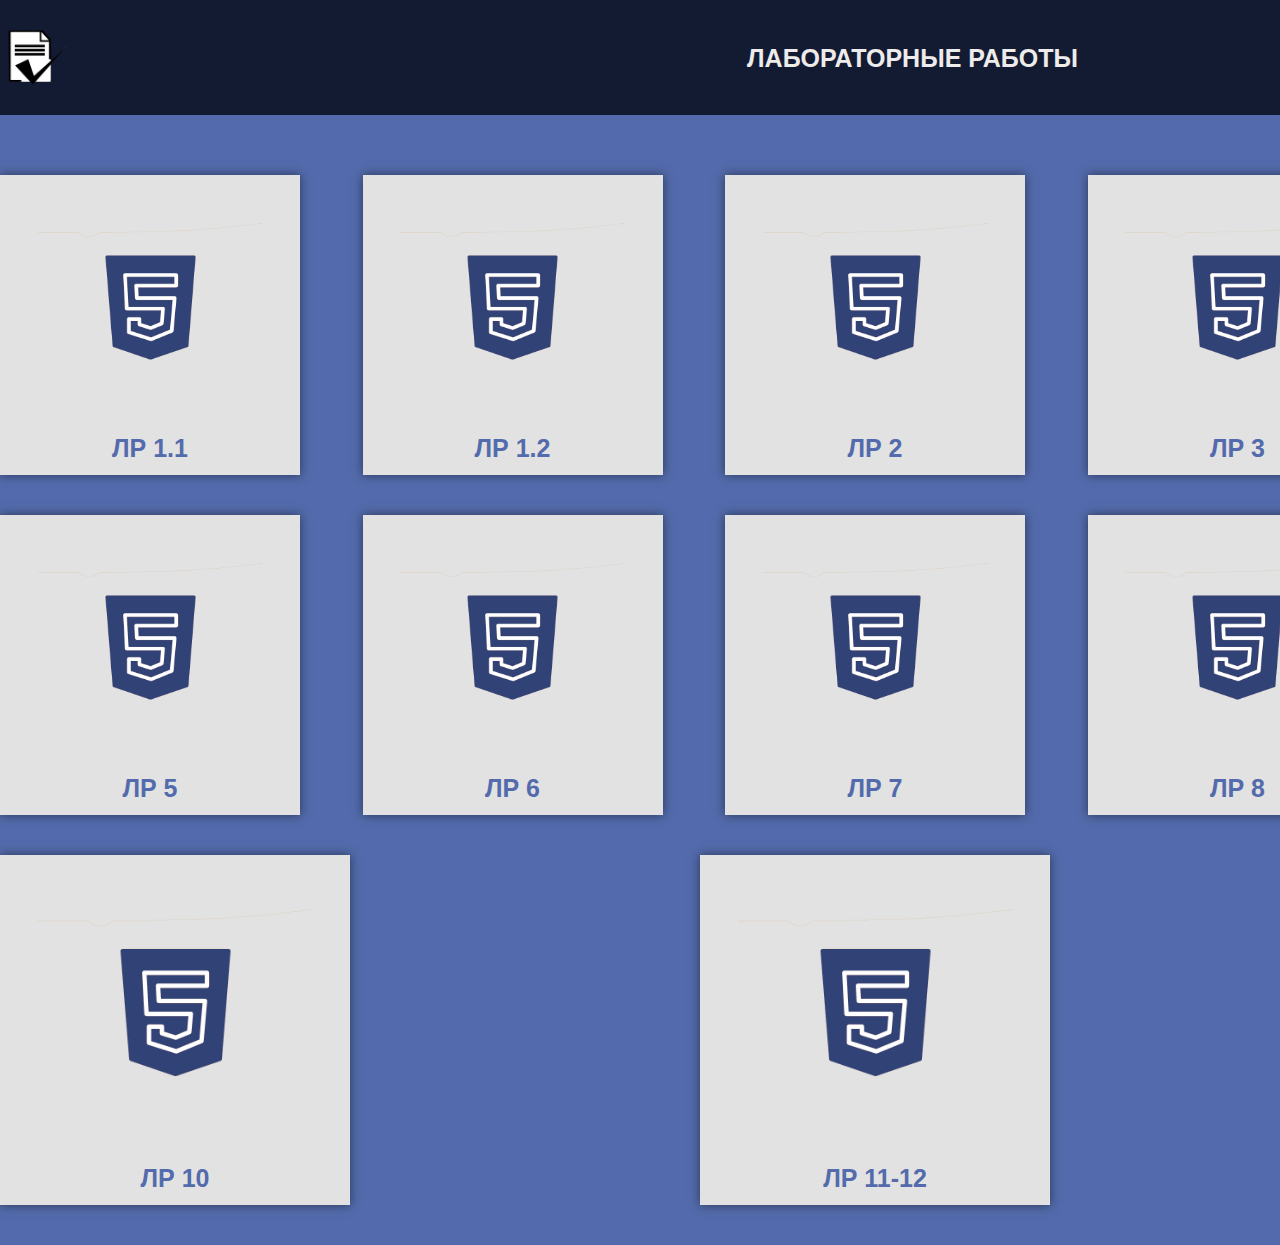
<file: index.html>
﻿<!DOCTYPE html>
<html lang="en">
<head>
    <meta charset="UTF-8">
    <meta name="viewport" content="width=device-width, initial-scale=1.0">
    <link type="text/css" rel="stylesheet" href="css/style.css">
    <title>Лабораторные работы</title>
</head>
<body>


  <header class="header"> 
		<div class="container">
			<div class="nav">
				<img src="images/hehes.png" width="75" height="75" alt="Avatar" class="logo">
        <h3 class="moid">Лабораторные работы</h3>
				<ul class="menu">
				</ul>
			</div>
		</div>
	</header>


  <div class="container_glav">
    <div class="container">
      <div class="lineone">
        <div class="block1" class="gallery1">
          <a href="*" target="_blank" ><img class="gallereya" src="images/hehe.png" width="225" height="225" alt="photo 1"></a>
            <p>
               <h3 class="gostintext"> <a  class="gostintextt" href="*">ЛР 1.1</a> </h3>
           </p>
        </div>

        <div class="block1">
          <a href="*" target="_blank" ><img class="gallereya" src="images/hehe.png" width="225" height="225" alt="photo"></a>
            <p>
               <h3 class="gostintext"><a href="*">ЛР 1.2</a></h3>
           </p>
        </div>

        <div class="block1">
          <a href="2.html" target="_blank" ><img class="gallereya" src="images/hehe.png" width="225" height="225" alt="photo"></a>
            <p>
               <h3 class="gostintext"><a href="*">ЛР 2</a></h3>
           </p>
        </div>
        
        <div class="block1">
          <a href="*" target="_blank" ><img class="gallereya" src="images/hehe.png" width="225" height="225" alt="photo"></a>
            <p>
               <h3 class="gostintext"><a href="*">ЛР 3</a></h3>
           </p>
        </div>

        <div class="block1">
          <a href="*" target="_blank" ><img class="gallereya" src="images/hehe.png" width="225" height="225" alt="photo"></a>
            <p>
               <h3 class="gostintext"><a href="*">ЛР 4</a></h3>
           </p>
        </div>
      </div>

      <div class="lineone">

        <div class="block1">
          <a href="1_name.html" target="_blank" ><img class="gallereya" src="images/hehe.png" width="225" height="225" alt="photo"></a>
            <p>
               <h3 class="gostintext"><a href="*">ЛР 5</a></h3>
           </p>
        </div>

        <div class="block1">
          <a href="*" target="_blank" ><img class="gallereya" src="images/hehe.png" width="225" height="225" alt="photo 1"></a>
            <p>
               <h3 class="gostintext"><a href="*">ЛР 6</a></h3>
           </p>
        </div>

        <div class="block1">
          <a href ="ЛР7/index.html" target="_blank" ><img class="gallereya" src="images/hehe.png" width="225" height="225" alt="photo"></a>
            <p>
               <h3 class="gostintext"><a href="ЛР7/index.html">ЛР 7</a></h3>
           </p>
        </div>

        <div class="block1">
          <a href="Три колонки/index.html" target="_blank" ><img class="gallereya" src="images/hehe.png" width="225" height="225" alt="photo"></a>
            <p>
               <h3 class="gostintext"><a href="Три колонки/index.html">ЛР 8</a></h3>
           </p>
        </div>

        <div class="block1">
          <a href="лр9/index.html" target="_blank" ><img class="gallereya" src="images/hehe.png" width="225" height="225" alt="photo"></a>
            <p>
               <h3 class="gostintext"><a href="лр9/index.html">ЛР 9</a></h3>
           </p>
        </div>
      </div>


<div class="lineone">
        
        <div class="block2">
          <a href="лр10/index.html" target="_blank" ><img class="gallereya" src="images/hehe.png" width="275" height="275" alt="photo"></a>
            <p>
               <h3 class="gostintext"><a href="лр10/index.html">ЛР 10</a></h3>
           </p>
        </div>

        <div class="block2">
          <a href= "Лабораторная работа 11-12/Bootstrap/example_for_students.html" target="_blank" ><img class="gallereya" src="images/hehe.png" width="275" height="275" alt="photo"></a>
            <p>
               <h3 class="gostintext"><a href="Лабораторная работа 11-12/Bootstrap/example_for_students.html">ЛР 11-12</a></h3>
           </p>
        </div>

        <div class="block2">
          <a href= "less.html" target="_blank" ><img class="gallereya" src="images/hehe.png" width="275" height="275" alt="photo"></a>
            <p>
               <h3 class="gostintext"><a href="less.html">ЛР 13-14</a></h3>
           </p>
        </div>
  </div>
</div>

</body>
</html>
</file>
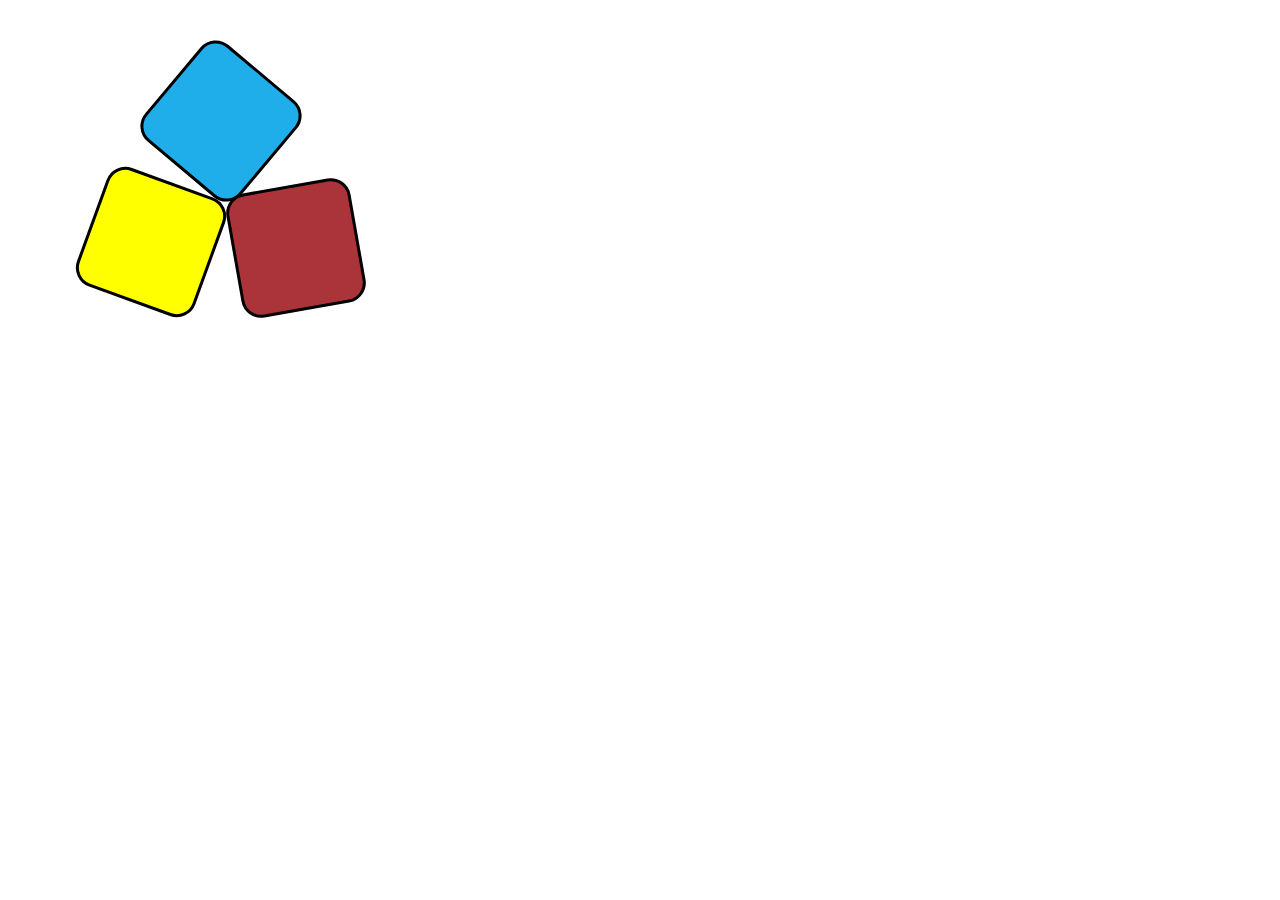
<file: dokum2.html>
<!DOCTYPE html>
<html>
<head>
<meta charset="utf-8">
<title>Кубики</title>
<style>
.square1 {
transform: rotate(40deg);
position: relative;
top:50px;
left:150px;
width: 120px;
height: 120px;
background: #1faee9;
background: radial-gradient(square);
border-style: solid;
border-radius: 20px
}

.square2 {
transform: rotate(20deg);
position: relative;
top:45px;
left:80px;
width: 120px;
height: 120px;
background: #ffff00;
background: radial-gradient(square);
border-style: solid;
border-radius: 20px
}

.square3 {
transform: rotate(80deg);
position: relative;
top:-75px;
left:225px;
width: 120px;
height: 120px;
background: #ab343a;
background: radial-gradient(square);
border-style: solid;
border-radius: 20px
}

</style>
</head>
<body>
<div class="square1"></div>
<div class="square2"></div>
<div class="square3"></div>
</body>
</html>
</file>
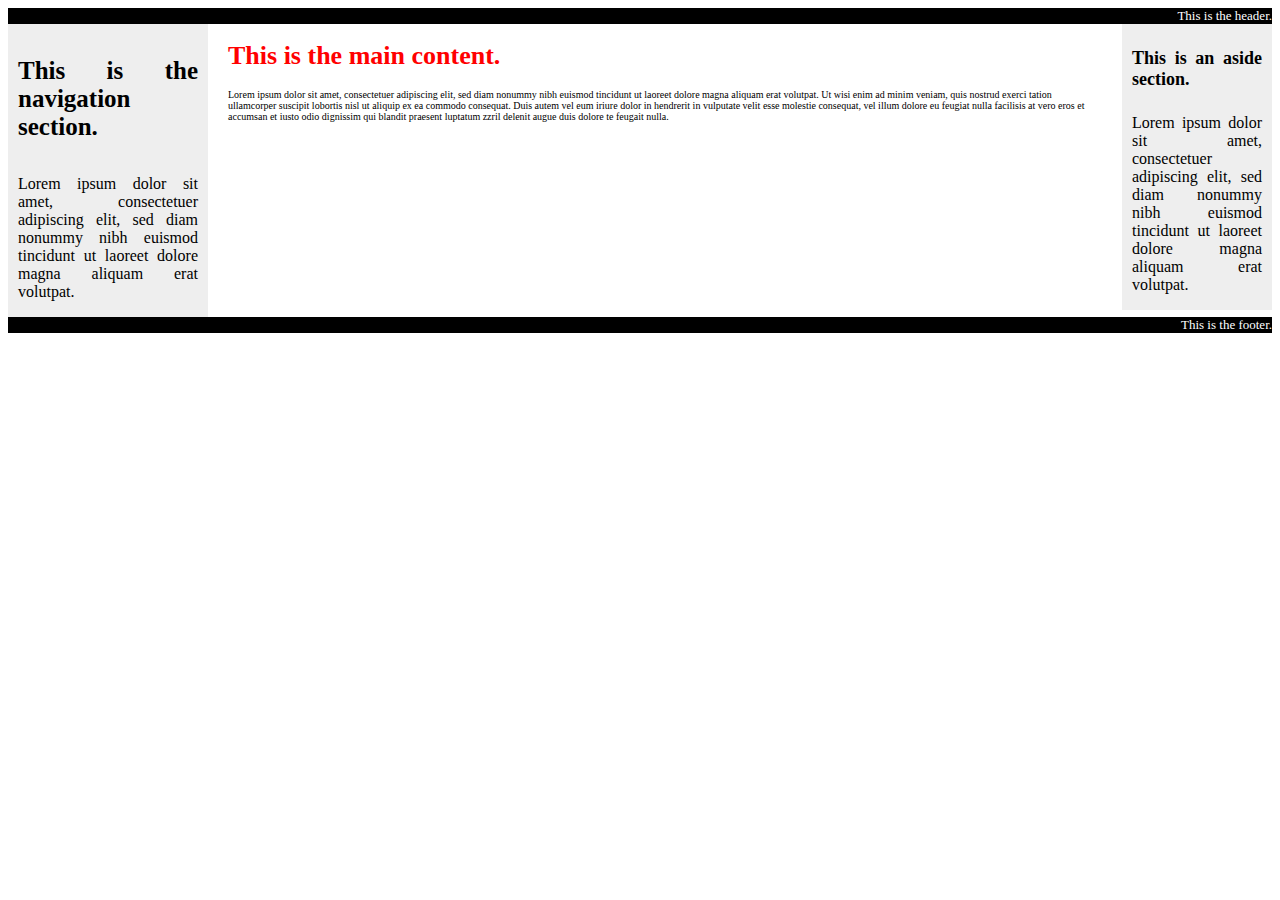
<file: less.html>
<!DOCTYPE html>
<html lang="en">
<head>
  <meta charset="UTF-8">
  <title>Modern CSS</title>
  <link rel="stylesheet" href="less.css">
</head>
<body>
  <header>This is the header.</header>
  <main class="main-block">
    <h1 class="main-block__title">This is the main content.</h1>
    <p class="main-block__text">Lorem ipsum dolor sit amet, consectetuer adipiscing elit, sed diam nonummy nibh euismod tincidunt ut laoreet dolore magna aliquam erat volutpat. Ut wisi enim ad minim veniam, quis nostrud exerci tation ullamcorper suscipit lobortis nisl ut aliquip ex ea commodo consequat. Duis autem vel eum iriure dolor in hendrerit in vulputate velit esse molestie consequat, vel illum dolore eu feugiat nulla facilisis at vero eros et accumsan et iusto odio dignissim qui blandit praesent luptatum zzril delenit augue duis dolore te feugait nulla.</p>
  </main>
  <nav>
    <h4>This is the navigation section.</h4>
    <p>Lorem ipsum dolor sit amet, consectetuer adipiscing elit, sed diam nonummy nibh euismod tincidunt ut laoreet dolore magna aliquam erat volutpat.</p>
  </nav>
  <aside>
    <h4>This is an aside section.</h4>
    <p>Lorem ipsum dolor sit amet, consectetuer adipiscing elit, sed diam nonummy nibh euismod tincidunt ut laoreet dolore magna aliquam erat volutpat.</p>
  </aside>
  <footer><span>This is the footer.</span> </footer>
</body>
</html>
</file>
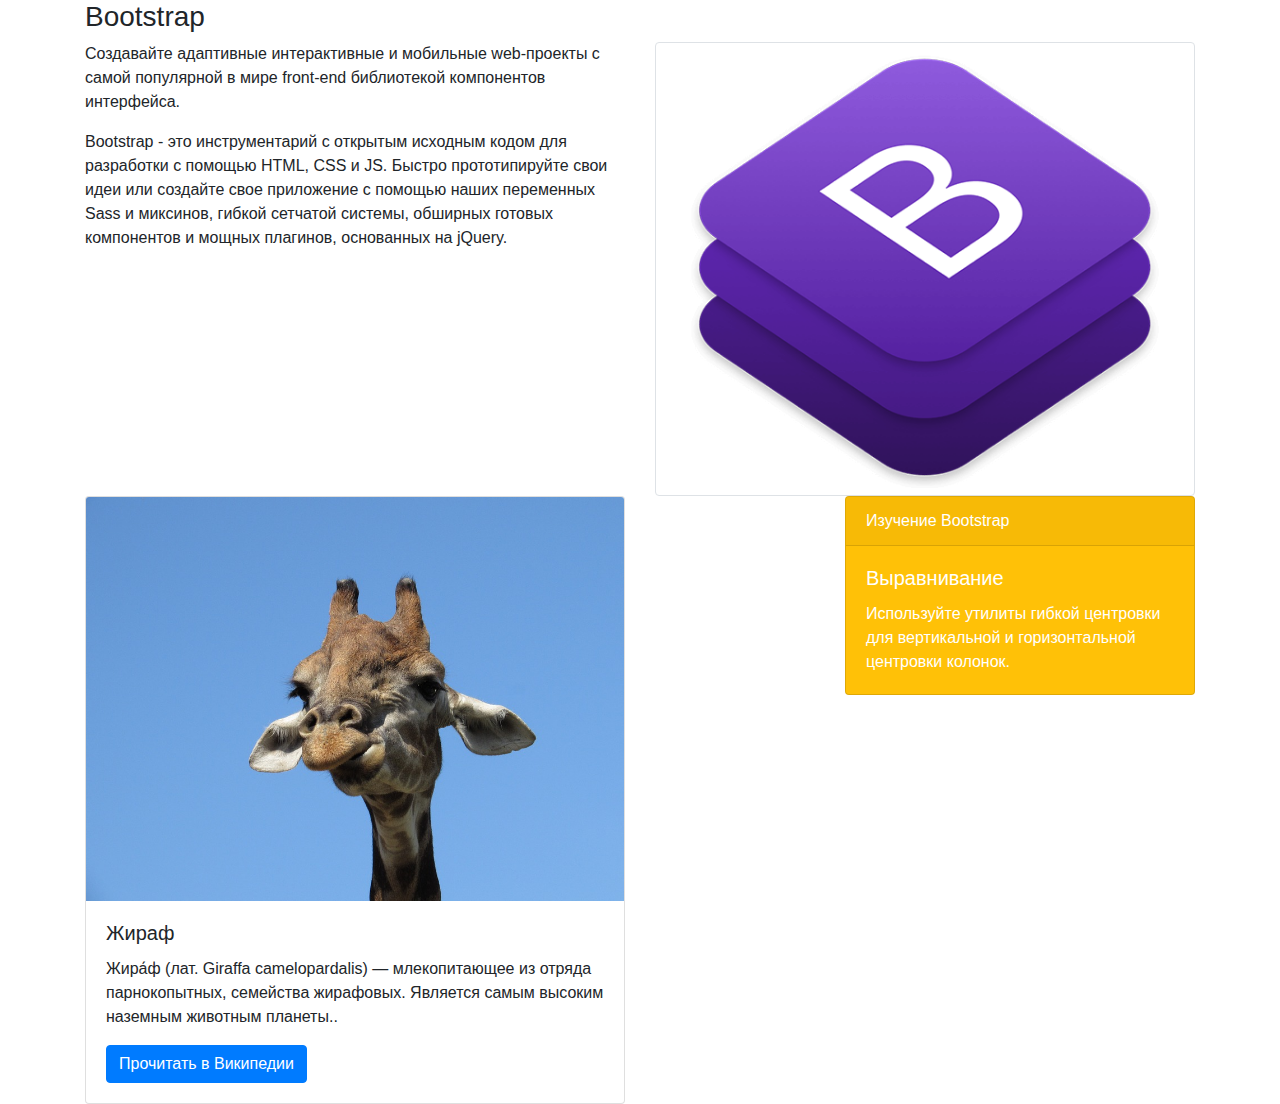
<file: Лабораторная работа 11-12/Bootstrap/example.html>
<!DOCTYPE html>
<html lang="ru">

<head>
    <meta http-equiv="Content-Type" content="text/html; charset=UTF-8">
    <meta name="viewport" content="width=device-width, initial-scale=1, shrink-to-fit=no">
    <title>Template about Bootstrap</title>
    <link href="bootstrap.min.css" rel="stylesheet">
</head>

<body>

    <div class="container">

        <div class="row justify-content-center">
            <div class="col-sm-12">
                <h3>Bootstrap</h3>
            </div>
        </div>

        <div class="row justify-content-center">
            <div class="col-sm-12 col-md-6">
                <p>Создавайте адаптивные интерактивные и мобильные web-проекты с самой популярной в мире front-end библиотекой компонентов интерфейса.
                </p>
                <p>Bootstrap - это инструментарий с открытым исходным кодом для разработки с помощью HTML, CSS и JS. Быстро прототипируйте свои идеи или создайте свое приложение с помощью наших переменных Sass и миксинов, гибкой сетчатой системы, обширных
                    готовых компонентов и мощных плагинов, основанных на jQuery.</p>
            </div>
            <div class="col-sm-12 col-md-6"><img src="bootstrap-stack.png" class="img-thumbnail"></div>
        </div>

        <div class="row justify-content-around">
            <div class="col-sm-12 col-md-6">
                <div class="card">
                    <img class="card-img-top" src="giraffe.jpg" alt="Card image cap">
                    <div class="card-body">
                        <h5 class="card-title">Жираф</h5>
                        <p class="card-text">Жира́ф (лат. Giraffa camelopardalis) — млекопитающее из отряда парнокопытных, семейства жирафовых. Является самым высоким наземным животным планеты..</p>
                        <a href="https://ru.wikipedia.org/wiki/%D0%96%D0%B8%D1%80%D0%B0%D1%84" class="btn btn-primary">Прочитать в Википедии</a>
                    </div>
                </div>


            </div>
            <div class="offset-md-2 col-sm-10 col-md-4">
                <div class="card text-white bg-warning mb-3">
                    <div class="card-header">Изучение Bootstrap</div>
                    <div class="card-body">
                        <h5 class="card-title">Выравнивание</h5>
                        <p class="card-text">Используйте утилиты гибкой центровки для вертикальной и горизонтальной центровки колонок.</p>
                    </div>
                </div>

            </div>
        </div>
    </div>


</html>
</file>
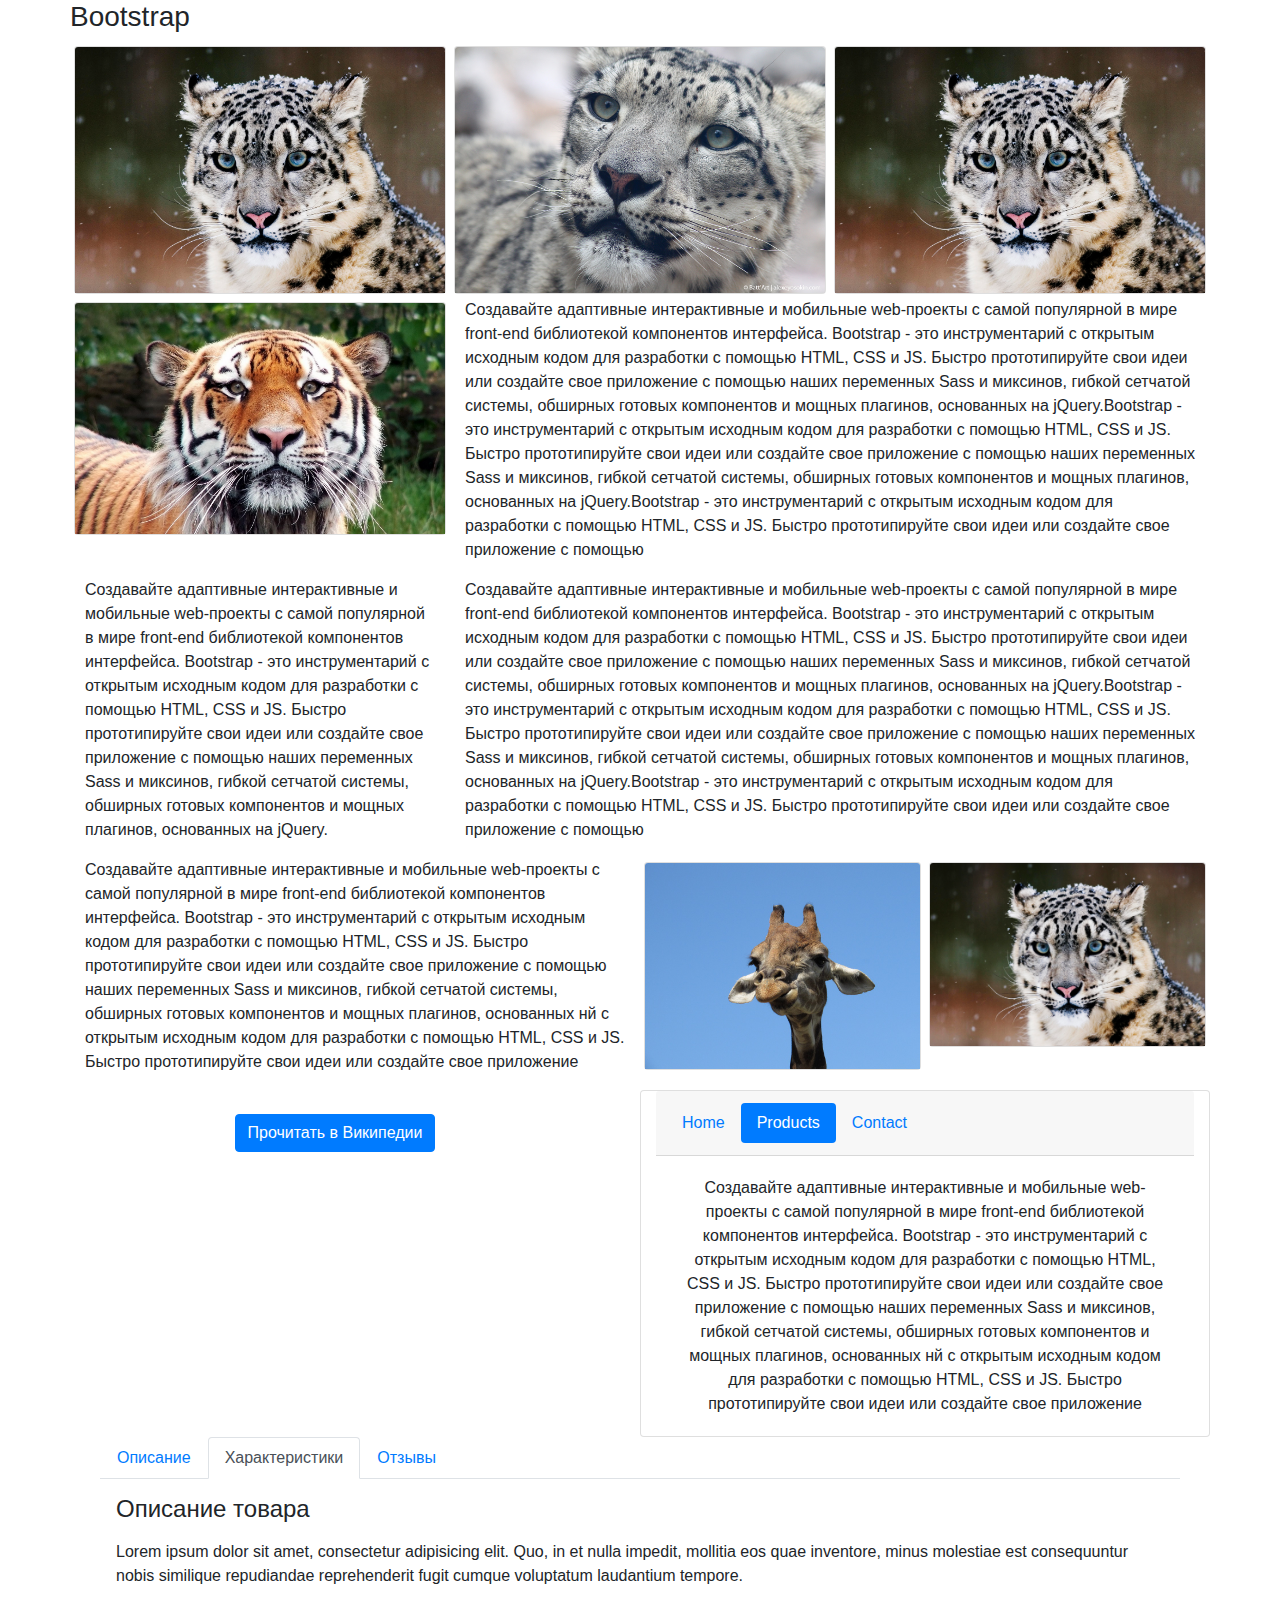
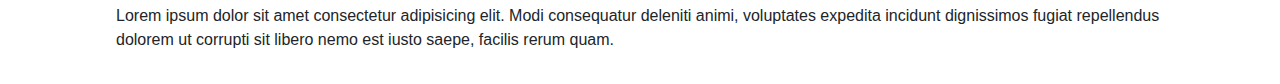
<file: Лабораторная работа 11-12/Bootstrap/example_for_students.html>
<!DOCTYPE html>
<html>

<head>
    <meta http-equiv="Content-Type" content="text/html; charset=UTF-8">
    <meta name="viewport" content="width=device-width, initial-scale=1, shrink-to-fit=no">
    <title>Template about Bootstrap</title>
    <link href="bootstrap.min.css" rel="stylesheet">
</head>

<body>
    <div class="container">

        <div class="row">
            <div class="">
                <h3>Bootstrap</h3>
            </div>
        </div>
        <div class="row justify-content-around">
            <div class="col-sm-12 col-md-4 p-1">
                <div class="card">
                    <img class="card-img-top" src="1.jpg" alt="Card image cap">
                </div>
            </div>
            <div class="col-sm-12 col-md-4 p-1">
                <div class="card">
                    <img class="card-img-top" src="3.jpg" alt="Card image cap">
                </div>
            </div>
            <div class="col-sm-12 col-md-4 p-1">
                <div class="card">
                    <img class="card-img-top" src="1.jpg" alt="Card image cap">
                </div>
            </div>
            <div class="col-sm-12 col-md-4 p-1">
                <div class="card">
                    <img class="card-img-top" src="4.jpg" alt="Card image cap">
                </div>
            </div>
            <div class="col-sm-12 col-md-8">
                <p>Создавайте адаптивные интерактивные и мобильные web-проекты с самой популярной в мире front-end библиотекой компонентов интерфейса.
                Bootstrap - это инструментарий с открытым исходным кодом для разработки с помощью HTML, CSS и JS. Быстро прототипируйте свои идеи или создайте свое приложение с помощью наших переменных Sass и миксинов, гибкой сетчатой системы, обширных
                    готовых компонентов и мощных плагинов, основанных на jQuery.Bootstrap - это инструментарий с открытым исходным кодом для разработки с помощью HTML, CSS и JS. Быстро прототипируйте свои идеи или создайте свое приложение с помощью наших переменных Sass и миксинов, гибкой сетчатой системы, обширных
                    готовых компонентов и мощных плагинов, основанных на jQuery.Bootstrap - это инструментарий с открытым исходным кодом для разработки с помощью HTML, CSS и JS. Быстро прототипируйте свои идеи или создайте свое приложение с помощью</p>
            </div>
            <div class="col-sm-12 col-md-4">
                <p>Создавайте адаптивные интерактивные и мобильные web-проекты с самой популярной в мире front-end библиотекой компонентов интерфейса.
                Bootstrap - это инструментарий с открытым исходным кодом для разработки с помощью HTML, CSS и JS. Быстро прототипируйте свои идеи или создайте свое приложение с помощью наших переменных Sass и миксинов, гибкой сетчатой системы, обширных
                    готовых компонентов и мощных плагинов, основанных на jQuery.</p>
            </div>
            <div class="col-sm-12 col-md-8">
                <p>Создавайте адаптивные интерактивные и мобильные web-проекты с самой популярной в мире front-end библиотекой компонентов интерфейса.
                Bootstrap - это инструментарий с открытым исходным кодом для разработки с помощью HTML, CSS и JS. Быстро прототипируйте свои идеи или создайте свое приложение с помощью наших переменных Sass и миксинов, гибкой сетчатой системы, обширных
                    готовых компонентов и мощных плагинов, основанных на jQuery.Bootstrap - это инструментарий с открытым исходным кодом для разработки с помощью HTML, CSS и JS. Быстро прототипируйте свои идеи или создайте свое приложение с помощью наших переменных Sass и миксинов, гибкой сетчатой системы, обширных
                    готовых компонентов и мощных плагинов, основанных на jQuery.Bootstrap - это инструментарий с открытым исходным кодом для разработки с помощью HTML, CSS и JS. Быстро прототипируйте свои идеи или создайте свое приложение с помощью</p>
            </div>

            <div class="col-sm-12 col-md-6">
                <p>Создавайте адаптивные интерактивные и мобильные web-проекты с самой популярной в мире front-end библиотекой компонентов интерфейса.
                Bootstrap - это инструментарий с открытым исходным кодом для разработки с помощью HTML, CSS и JS. Быстро прототипируйте свои идеи или создайте свое приложение с помощью наших переменных Sass и миксинов, гибкой сетчатой системы, обширных
                    готовых компонентов и мощных плагинов, основанных нй с открытым исходным кодом для разработки с помощью HTML, CSS и JS. Быстро прототипируйте свои идеи или создайте свое приложение</p>
            </div>
            <div class="col-sm-12 col-md-3 p-1">
                <div class="card">
                    <img class="card-img-top" src="giraffe.jpg" alt="Card image cap">
                </div>
            </div>
            <div class="col-sm-12 col-md-3 p-1">
                <div class="card">
                    <img class="card-img-top" src="1.jpg" alt="Card image cap">
                </div>
            </div>

            <div class="col-sm-12 col-md-6 p-1">
                <div class="d-flex align-content-start">
                <div class="card-body offset-md-3">
                <a href="https://ru.wikipedia.org/wiki/%D0%96%D0%B8%D1%80%D0%B0%D1%84" class="btn btn-primary" >Прочитать в Википедии</a>
                </div>
            </div>
            </div>
            <div class="card text-center col-sm-12 col-md-6">
                <div class="card-header">
                  <ul class="nav nav-pills card-header-pills">
                    <li class="nav-item">
                      <a class="nav-link" href="#act">Home</a>
                    </li>
                    <li class="nav-item">
                      <a class="nav-link active" href="#ast">Products</a>
                    </li>
                    <li class="nav-item">
                      <a class="nav-link" href="#art">Contact</a>
                    </li>
                  </ul>
                </div>
                <div class="card-body">
                  <p class="card-text" id="ast">Создавайте адаптивные интерактивные и мобильные web-проекты с самой популярной в мире front-end библиотекой компонентов интерфейса.
                    Bootstrap - это инструментарий с открытым исходным кодом для разработки с помощью HTML, CSS и JS. Быстро прототипируйте свои идеи или создайте свое приложение с помощью наших переменных Sass и миксинов, гибкой сетчатой системы, обширных
                        готовых компонентов и мощных плагинов, основанных нй с открытым исходным кодом для разработки с помощью HTML, CSS и JS. Быстро прототипируйте свои идеи или создайте свое приложение</p>
                    </div>
              </div>
              <div class="card-body" hidden>
                <p class="card-text" id="act">Создавайте адаптивные интерактивные и мобильные web-проекты с самой популярной в мире front-end библиотекой компонентов интерфейса.
                  Bootstrap - это инструментарий с открытым исходным кодом для разработки с помощью HTML, CSS и JS. Быстро прототипируйте свои идеи или создайте свое приложение с помощью наших переменных Sass и миксинов, гибкой сетчатой системы, обширных
                      готовых компонентов и мощных плагинов, основанных нй с открытым исходным кодом для разработки с помощью HTML, CSS и JS. Быстро прототипируйте свои идеи или создайте свое приложение</p>
                  </div>
            </div>
            <div class="card-body" hidden>
                <p class="card-text" id="art">Создавайте адаптивные интерактивные и мобильные web-проекты с самой популярной в мире front-end библиотекой компонентов интерфейса.
                  Bootstrap - это инструментарий с открытым исходным кодом для разработки с помощью HTML, CSS и JS. Быстро прототипируйте свои идеи или создайте свое приложение с помощью наших переменных Sass и миксинов, гибкой сетчатой системы, обширных
                      готовых компонентов и мощных плагинов, основанных нй с открытым исходным кодом для разработки с помощью HTML, CSS и JS. Быстро прототипируйте свои идеи или создайте свое приложение</p>
            </div>
            <div class="container-fluid">

                <ul class="nav nav-tabs">
                  <li class="nav-item">
                    <a class="nav-link" data-toggle="tab" href="#description">Описание</a>
                  </li>
                  <li class="nav-item">
                    <a class="nav-link active" data-toggle="tab" href="#characteristics">Характеристики</a>
                  </li>
                  <li class="nav-item">
                    <a class="nav-link" data-toggle="tab" href="#opinion">Отзывы</a>
                  </li>
                </ul>
                <div class="tab-content p-3">
                  <div class="tab-pane fade show active" id="description">
                    <h2 class="h4 mb-3">Описание товара</h2>
                    <p>Lorem ipsum dolor sit amet, consectetur adipisicing elit. Quo, in et nulla impedit, mollitia eos quae inventore, minus molestiae est consequuntur nobis similique repudiandae reprehenderit fugit cumque voluptatum laudantium tempore.</p>
                    <p>Lorem ipsum dolor sit amet consectetur adipisicing elit. Modi consequatur deleniti animi, voluptates expedita incidunt dignissimos fugiat repellendus dolorem ut corrupti sit libero nemo est iusto saepe, facilis rerum quam.</p>
                  </div>
                  <div class="tab-pane fade" id="characteristics">
                    <h2 class="h4 mb-3">Характеристики товара</h2>
                    <p>123Lorem, ipsum dolor sit amet consectetur adipisicing elit. Quae soluta qui labore quas repudiandae illum dolore eum incidunt, quam aut perferendis autem iusto repellat ut nesciunt ullam dignissimos recusandae quo.</p>
                    <p>Lorem ipsum dolor sit amet consectetur adipisicing elit. Cumque atque incidunt modi quam laboriosam velit sit corporis veritatis optio voluptatum, officia quis quas debitis, commodi nisi, reprehenderit ratione nesciunt asperiores.</p>
                  </div>
                  <div class="tab-pane fade" id="opinion">
                    <h2 class="h4 mb-3">Отзывы</h2>
                    <p>12Lorem ipsum dolor sit amet consectetur adipisicing elit. Sunt accusantium sapiente animi suscipit magnam ex quasi nihil quas voluptas! Eius minus incidunt iure deserunt dolor praesentium. Ullam aperiam optio omnis!</p>
                    <p>Lorem ipsum dolor sit amet consectetur adipisicing elit. Rem, cupiditate! Aspernatur accusamus dolores tenetur iure rerum ut quibusdam nisi aliquam facilis impedit. Sed amet nemo, veniam in placeat eveniet illo!</p>
                  </div>
                </div>
              </div>
    </div>
</body>
</html>
</file>
<file: css/style.css>
﻿body {
	padding: 0;
	margin: 0;
	font-family: 'Anton', sans-serif;
	color: rgb(238, 235, 235);
	font-size: 16px;
}

* {
	box-sizing: border-box;
}

h1, h2, h3, h4, h5, h6 {
	padding: 0;
	margin: 0;
	text-transform: uppercase;
}

h2 {
	font-size: 50px;
	margin-bottom: 58px;
}

h3 {
	font-size: 25px;
	margin-bottom: 28px;
}

a {
	text-decoration: none;
	color: #536bac;
}

p {
	margin: 0;
}

ul, li {
	display: block;
	padding: 0;
	margin: 0;
}


.container {
	width: 1750px;
	margin: 0 auto; 
	
}


.logo{
	margin-top: 20px;
	margin-bottom: 20px;
	text-align: center;
	}
	
.header {
		background: #131b33;
	}

.menu {
		display: flex;
	}

	
.nav {
	display: flex;
	align-items: center;
	justify-content:space-between;
	background:#131b33;
}

header a {
	color:#FFFF;
	font-size: 16px;
}

.menu li a {
	text-transform: uppercase;
	font-size: 14px;
	letter-spacing: 0.1em;
}
.menu li a:hover {
	border-bottom: 1px solid #FFFF;
}

.menu li {
	margin-right: 50px;
	text-transform: uppercase;
}

a:active {
  	color: #5e2077; 
} 

.container_glav
{
background: #536bac;
height: 100%;
padding-bottom: 40px;
padding-top:20px;
}



.moid
{
	padding-top: 30px;
	text-align: center;
}


.block1
{
	padding-top: 20px;
	width: 300px;
	min-width: 200px;
	height: 300px;
	min-height: 300px;
	background: rgb(226, 226, 226);
	text-align: center;
	box-shadow: 0 0 10px rgba(0,0,0,0.5)
}

.block2
{
	padding-top: 20px;
	width: 350px;
	min-width: 200px;
	height: 350px;
	min-height: 300px;
	background: rgb(226, 226, 226);
	text-align: center;
	box-shadow: 0 0 10px rgba(0,0,0,0.5)
}

.block3
{
	padding-top: 20px;
	width: 350px;
	margin-left: 15%;
	min-width: 200px;
	height: 350px;
	min-height: 300px;
	background: #FFFF;
	text-align: center;
	box-shadow: 0 0 10px rgba(0,0,0,0.5)
}

.block4
{
	padding-top: 20px;
	width: 350px;
	margin-right: 15%;
	min-width: 200px;
	height: 350px;
	min-height: 300px;
	background: #FFFF;
	text-align: center;
	box-shadow: 0 0 10px rgba(0,0,0,0.5)
}

.gostintext
{
	margin-top: 10px;
}

.lineone
{
	display: flex;
	justify-content: space-between;
	margin-top: 40px;
}

@media screen and (max-width: 1200px) {
	.container {
		width: 1000px;
	}
}

@media screen and (max-width: 1055px) {


.moid
{
	font-size: 30pt;
	padding-bottom: 0px;
}
.container
{
		width: 800px;
}

.container_glav
	{
		flex-wrap: wrap;
		text-align: center;

	}

.line
	{
		flex-wrap: wrap;
		text-align: center;

	}
	

.block1{
	   width: 48%;
	   margin-top: 50px;
	}
	.block2{
		width: 48%;
		margin-top: 50px;
	}
	.block3{
		width: 48%;
		margin-top: 50px;
		margin-left: 0%;
	}
	.block4{
		width: 48%;
		margin-left: 0%;
	}
	 


@media screen and (max-width: 991px) {
	.container
	{
			width: 700px;
	}
	
	
	.container_glav
		{
			flex-wrap: wrap;
			text-align: center;
	
		}
	
	.lineone
		{
			flex-wrap: wrap;
			text-align: center;
	
		}
		
		
	.block1{
		   width: 100%;
		   margin-top: 50px;
		}
	.block2{
		width: 90%;
		margin-top: 40px;
		margin-left: 0%;
		margin-right: 0%;
		}
		.block3{
		width: 90%;
		margin-top: 40px;
		margin-left: 0%;
		margin-right: 0%;
		}
		.block4{
		width: 90%;
		margin-top: 40px;
		margin-left: 0%;
		margin-right: 0%;
		}


@media screen and (max-width: 767px) {
	.moid
{
	font-size: 30pt;
	padding-bottom: 0px;
}
	
	.menu
	{
	display: none;
	}
	
	
	.container
	{
			width: 500px;
	}
	

	
	.container_glav
		{
			flex-wrap: wrap;
			text-align: center;
	
		}
	
	.lineone
		{
			flex-wrap: wrap;
			text-align: center;
	
		}		
		
	.block1{
		   width: 100%;
		   margin-top: 50px;
		}
		.block2{
			width: 100%;
			margin-top: 50px;
		 }




@media screen and (max-width: 575px) {

	.moid
	{
		font-size: 25pt;
		padding-bottom: 0px;
	}

	.gallereya
	{
		width: 200px ;
		height: 200px;
	}
	

	.container
	{
			width: 350px;
	}
	

	
	.container_glav
		{
			flex-wrap: wrap;
			text-align: center;
	
		}
	
	.lineone
		{
			flex-wrap: wrap;
			text-align: center;
	
		}
		
		
	.block1{
		   width: 100%;
		   height: 300px;
		   margin-top: 50px;
		}
		.block2{
		   width: 100%;
		   height: 300px;
		   margin-top: 50px;
		
	}
}
@media screen and (max-width: 350px) {

	.moid
	{
		font-size: 25pt;
		padding-bottom: 0px;
	}

	.gallereya
	{
		width: 150px ;
		height: 150px;
	}
	

	.container
	{
			width: 175px;
	}
	

	
	.container_glav
		{
			flex-wrap: wrap;
			text-align: center;
	
		}
	
	.lineone
		{
			flex-wrap: wrap;
			text-align: center;
	
		}
		
		
	.block1{
		   width: 100%;
		   margin-top: 50px;
		   height: 50%;
		}
		.block2{
			width: 100%;
			margin-top: 50px;
			height: 50%;
		 }
	}
}
}
}
</file>
<file: less.css>
body {
  color: black;
  padding-left: 200px;
  padding-right: 190px;
  min-width: 240px;
}
header,
footer {
  background-color: black;
  color:  #ffff;
  margin-left: -200px;
  margin-right: -190px;
  font-size: 13px;
  text-align: right;
}
.main-block {
  background: white;
  padding: 0 20px;
  width: 100%;
  position: relative;
  float: left;
  font-size: 13px; 
}
.main-block__title {
  text-align: justify;
  color:  red;
}
.main-block__text {
  font-size: 10px;
  color:  black;
}
nav,
aside {
  background: #eeeeee;
  position: relative;
  float: left;
  text-align:justify;
}
nav {
  width: 180px;
  padding: 0 10px;
  right: 240px;
  margin-left: -100%;
}
nav h4 {
  font-size: 25px;
  text-align: justify;
}
aside {
  width: 130px;
  padding: 0 10px;
  margin-right: -100%;
}
aside h4 {
  font-size: 18px;
  text-align: justify;
  
}
footer {
  clear: both;
}
footer span {
  color: #ffff;
}
</file>
